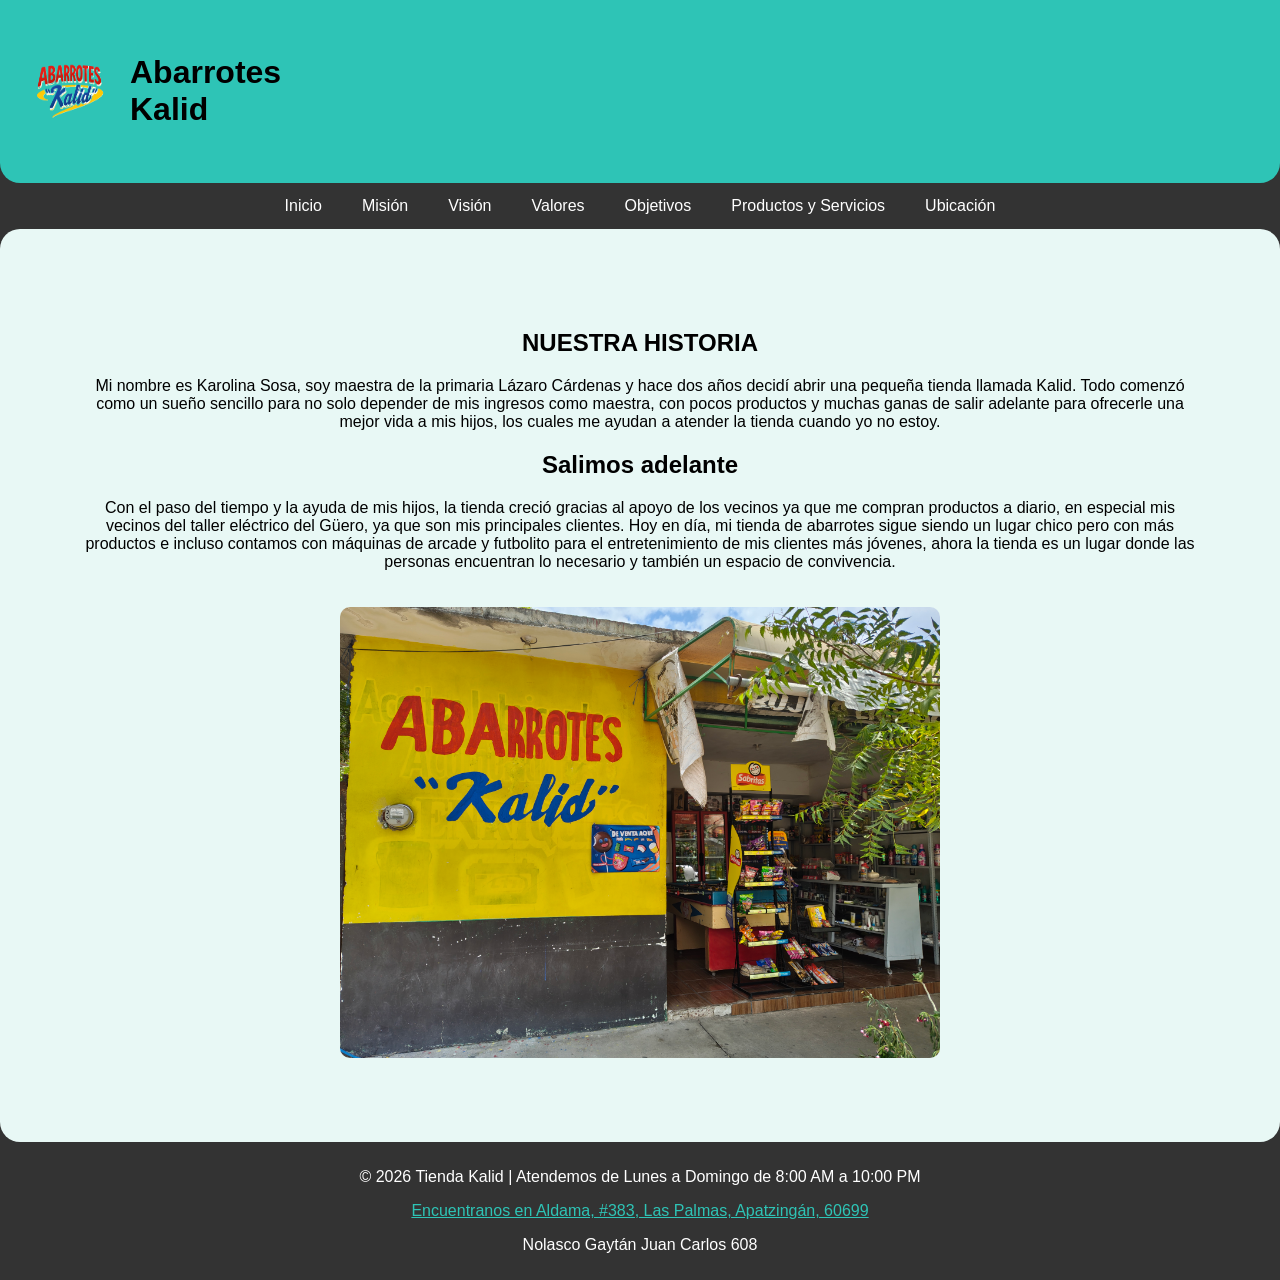
<file: index.html>
<!DOCTYPE html>
<html lang="es">

<head>
    <meta charset="UTF-8">
    <title>Inicio - Abarrotes Kalid</title>
    <link rel="stylesheet" href="styles.css">
</head>

<body>

    <header>
        <h1 class="logo">
            <img src="logo.png" height="15%" width="15%" class="logo">Abarrotes Kalid
        </h1>
    </header>

    <nav>
        <a href="index.html">Inicio</a>
        <a href="mision.html">Misión</a>
        <a href="vision.html">Visión</a>
        <a href="valores.html">Valores</a>
        <a href="objetivos.html">Objetivos</a>
        <a href="servicios.html">Productos y Servicios</a>
        <a href="ubicacion.html">Ubicación</a>
    </nav>

    <main>
        <section class="banner">
            <h2>NUESTRA HISTORIA</h2>
            <p>Mi nombre es Karolina Sosa, soy maestra de la primaria Lázaro Cárdenas y hace dos años decidí abrir
                una pequeña tienda llamada Kalid. Todo comenzó como un sueño sencillo para no solo depender de mis ingresos como maestra,
                con pocos productos y muchas ganas de salir adelante para ofrecerle una mejor vida a mis hijos, los cuales me ayudan a
                atender la tienda cuando yo no estoy.</p>

            <h2>Salimos adelante</h2>
            <p>Con el paso del tiempo y la ayuda de mis hijos, la tienda creció gracias al apoyo de los vecinos ya que me compran productos a diario,
                en especial mis vecinos del taller eléctrico del Güero, ya que son mis principales clientes.
                Hoy en día, mi tienda de abarrotes sigue siendo un lugar chico pero con más productos e incluso contamos con máquinas de arcade
                y futbolito para el entretenimiento de mis clientes más jóvenes, ahora la tienda es un lugar donde las personas encuentran lo necesario
                y también un espacio de convivencia.</p>

            <img src="tienda.jpg" alt="Imagen de la tienda Kalid" style="width:100%; max-width:600px; margin-top:20px; border-radius:10px;">
        </section>
    </main>

    <footer>
        <p>© 2026 Tienda Kalid | Atendemos de Lunes a Domingo de 8:00 AM a 10:00 PM</p>
        <p><a href="https://maps.app.goo.gl/mttD7N1quX3E7P5B9" target="_blank">Encuentranos en Aldama, #383, Las Palmas, Apatzingán, 60699</a></p>
        <p>Nolasco Gaytán Juan Carlos 608</p>
    </footer>

</body>

</html>
</file>
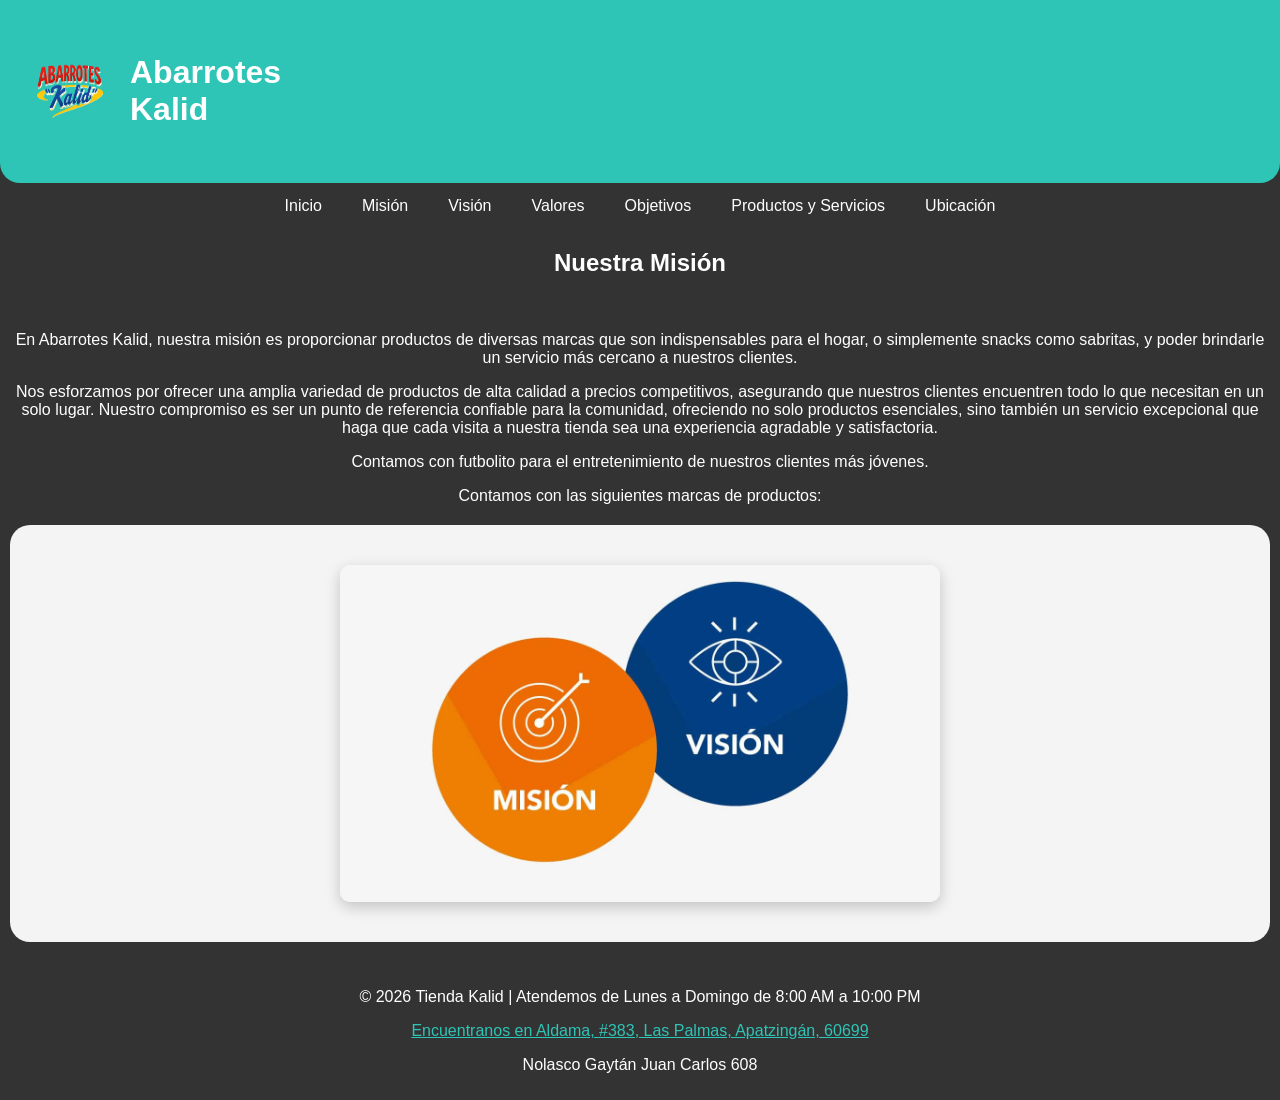
<file: mision.html>
<!DOCTYPE html>
<html lang="es">

<head>
    <meta charset="UTF-8">
    <title>Misión - Abarrotes Kalid</title>
    <link rel="stylesheet" href="styles.css">
</head>

<body class="body2">

    <header>
        <h1 class="logo">
            <img src="logo.png" height="15%" width="15%" class="logo">Abarrotes Kalid
        </h1>
    </header>

    <nav>
        <a href="index.html">Inicio</a>
        <a href="mision.html">Misión</a>
        <a href="vision.html">Visión</a>
        <a href="valores.html">Valores</a>
        <a href="objetivos.html">Objetivos</a>
        <a href="servicios.html">Productos y Servicios</a>
        <a href="ubicacion.html">Ubicación</a>
    </nav>

    <main>
        <section>
            <div class="contenedor">
                <h2 class="centrado">Nuestra Misión</h2>
                <br>
                <p class="centrado">En Abarrotes Kalid, nuestra misión es proporcionar productos de diversas marcas que son indispensables para el hogar, o simplemente snacks como sabritas, y poder brindarle un servicio más cercano a nuestros clientes.</p>
                <p class="centrado">Nos esforzamos por ofrecer una amplia variedad de productos de alta calidad a precios competitivos, asegurando que nuestros clientes encuentren todo lo que necesitan en un solo lugar. Nuestro compromiso es ser un punto de referencia confiable para la comunidad, ofreciendo no solo productos esenciales, sino también un servicio excepcional que haga que cada visita a nuestra tienda sea una experiencia agradable y satisfactoria.</p>
                <p class="centrado">Contamos con futbolito para el entretenimiento de nuestros clientes más jóvenes.</p>
                <p class="centrado">Contamos con las siguientes marcas de productos:</p>
            </div>
            <div class="imagen-mision">
                <img src="mision.jpg" alt="Misión de Abarrotes Kalid" class="img-centrada">
            </div>    
        </section>
    </main>

    <footer>
        <p>© 2026 Tienda Kalid | Atendemos de Lunes a Domingo de 8:00 AM a 10:00 PM</p>
        <p><a href="https://maps.app.goo.gl/mttD7N1quX3E7P5B9" target="_blank">Encuentranos en Aldama, #383, Las Palmas, Apatzingán, 60699</a></p>
        <p>Nolasco Gaytán Juan Carlos 608</p>
    </footer>

</body>

</html>
</file>
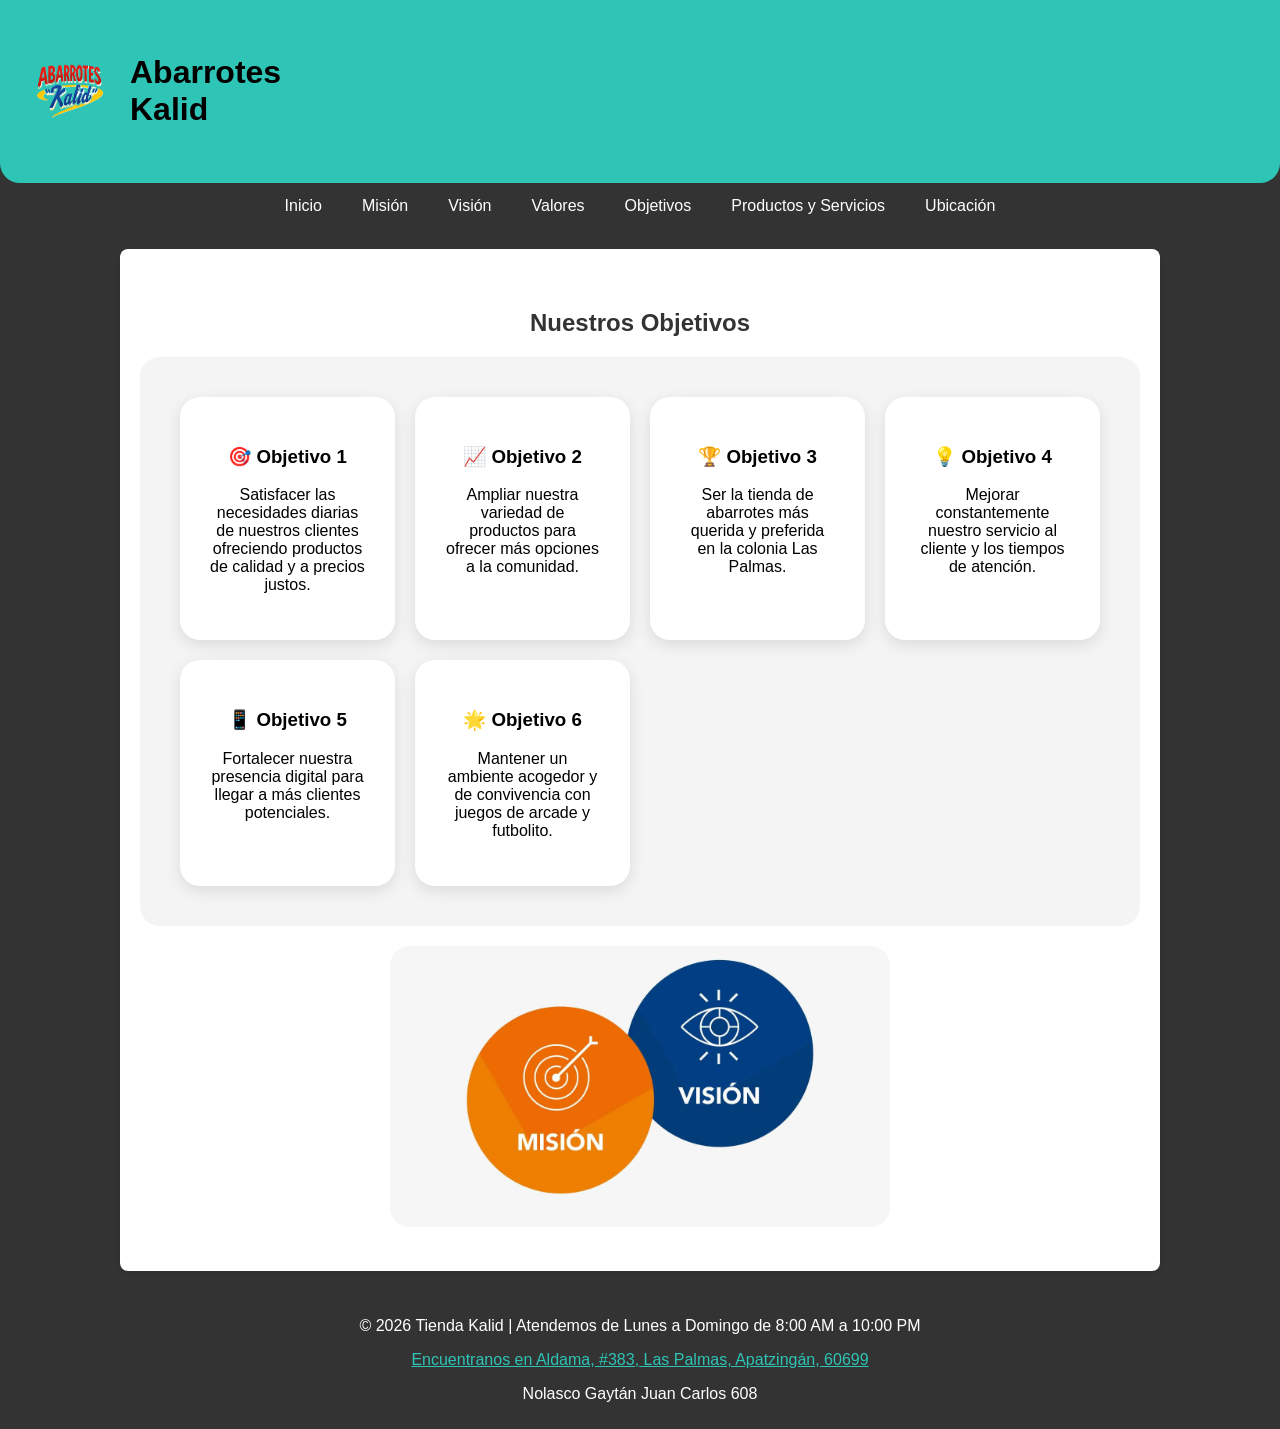
<file: objetivos.html>
<!DOCTYPE html>
<html lang="es">

<head>
    <meta charset="UTF-8">
    <title>Objetivos - Abarrotes Kalid</title>
    <link rel="stylesheet" href="styles.css">
</head>

<body>

    <header>
        <h1 class="logo">
            <img src="logo.png" height="15%" width="15%" class="logo">Abarrotes Kalid
        </h1>
    </header>

    <nav>
        <a href="index.html">Inicio</a>
        <a href="mision.html">Misión</a>
        <a href="vision.html">Visión</a>
        <a href="valores.html">Valores</a>
        <a href="objetivos.html">Objetivos</a>
        <a href="servicios.html">Productos y Servicios</a>
        <a href="ubicacion.html">Ubicación</a>
    </nav>

    <main>
        <section class="venta-section">
            <h2 class="centrado">Nuestros Objetivos</h2>
            
            <div class="islas">
                <div class="isla">
                    <h3>🎯 Objetivo 1</h3>
                    <p>Satisfacer las necesidades diarias de nuestros clientes ofreciendo productos de calidad y a precios justos.</p>
                </div>
                <div class="isla">
                    <h3>📈 Objetivo 2</h3>
                    <p>Ampliar nuestra variedad de productos para ofrecer más opciones a la comunidad.</p>
                </div>
                <div class="isla">
                    <h3>🏆 Objetivo 3</h3>
                    <p>Ser la tienda de abarrotes más querida y preferida en la colonia Las Palmas.</p>
                </div>
                <div class="isla">
                    <h3>💡 Objetivo 4</h3>
                    <p>Mejorar constantemente nuestro servicio al cliente y los tiempos de atención.</p>
                </div>
                <div class="isla">
                    <h3>📱 Objetivo 5</h3>
                    <p>Fortalecer nuestra presencia digital para llegar a más clientes potenciales.</p>
                </div>
                <div class="isla">
                    <h3>🌟 Objetivo 6</h3>
                    <p>Mantener un ambiente acogedor y de convivencia con juegos de arcade y futbolito.</p>
                </div>
            </div>

            <center><img src="mision.jpg" alt="Objetivos de Abarrotes Kalid" width="80%" style="max-width:500px; border-radius:20px; margin-top:20px;"></center>
        </section>
    </main>

    <footer>
        <p>© 2026 Tienda Kalid | Atendemos de Lunes a Domingo de 8:00 AM a 10:00 PM</p>
        <p><a href="https://maps.app.goo.gl/mttD7N1quX3E7P5B9" target="_blank">Encuentranos en Aldama, #383, Las Palmas, Apatzingán, 60699</a></p>
        <p>Nolasco Gaytán Juan Carlos 608</p>
    </footer>

</body>

</html>
</file>
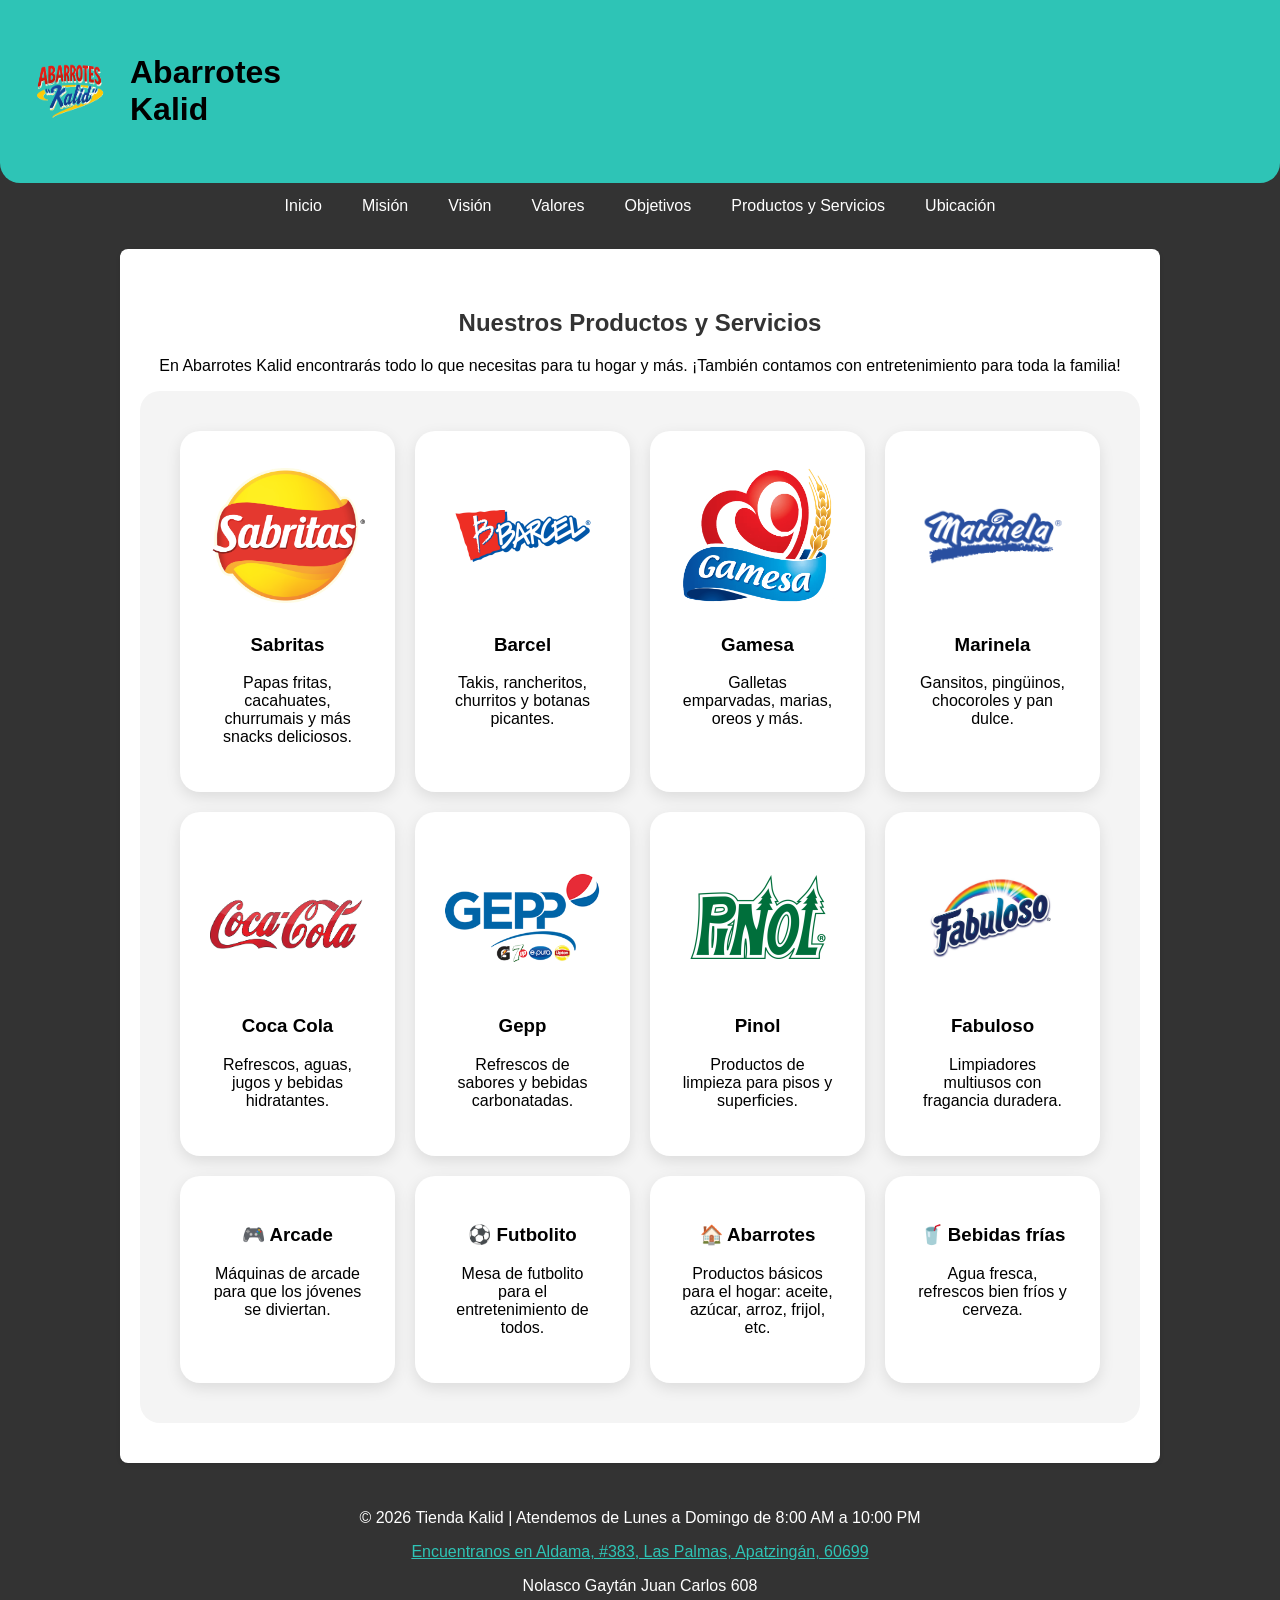
<file: servicios.html>
<!DOCTYPE html>
<html lang="es">

<head>
    <meta charset="UTF-8">
    <title>Productos y Servicios - Abarrotes Kalid</title>
    <link rel="stylesheet" href="styles.css">
</head>

<body>

    <header>
        <h1 class="logo">
            <img src="logo.png" height="15%" width="15%" class="logo">Abarrotes Kalid
        </h1>
    </header>

    <nav>
        <a href="index.html">Inicio</a>
        <a href="mision.html">Misión</a>
        <a href="vision.html">Visión</a>
        <a href="valores.html">Valores</a>
        <a href="objetivos.html">Objetivos</a>
        <a href="servicios.html">Productos y Servicios</a>
        <a href="ubicacion.html">Ubicación</a>
    </nav>

    <main>
        <section class="venta-section">
            <h2 class="centrado">Nuestros Productos y Servicios</h2>
            <p class="centrado">En Abarrotes Kalid encontrarás todo lo que necesitas para tu hogar y más. ¡También contamos con entretenimiento para toda la familia!</p>

            <div class="islas">
                <div class="isla">
                    <img src="sabritas.png" alt="Sabritas" width="100%" style="height:150px; object-fit:contain;">
                    <h3>Sabritas</h3>
                    <p>Papas fritas, cacahuates, churrumais y más snacks deliciosos.</p>
                </div>
                <div class="isla">
                    <img src="barcel.png" alt="Barcel" width="100%" style="height:150px; object-fit:contain;">
                    <h3>Barcel</h3>
                    <p>Takis, rancheritos, churritos y botanas picantes.</p>
                </div>
                <div class="isla">
                    <img src="gamesa.png" alt="Gamesa" width="100%" style="height:150px; object-fit:contain;">
                    <h3>Gamesa</h3>
                    <p>Galletas emparvadas, marias, oreos y más.</p>
                </div>
                <div class="isla">
                    <img src="marinela.png" alt="Marinela" width="100%" style="height:150px; object-fit:contain;">
                    <h3>Marinela</h3>
                    <p>Gansitos, pingüinos, chocoroles y pan dulce.</p>
                </div>
                <div class="isla">
                    <img src="cocacola.png" alt="Coca Cola" width="100%" style="height:150px; object-fit:contain;">
                    <h3>Coca Cola</h3>
                    <p>Refrescos, aguas, jugos y bebidas hidratantes.</p>
                </div>
                <div class="isla">
                    <img src="gepp.png" alt="Gepp" width="100%" style="height:150px; object-fit:contain;">
                    <h3>Gepp</h3>
                    <p>Refrescos de sabores y bebidas carbonatadas.</p>
                </div>
                <div class="isla">
                    <img src="pinol.png" alt="Pinol" width="100%" style="height:150px; object-fit:contain;">
                    <h3>Pinol</h3>
                    <p>Productos de limpieza para pisos y superficies.</p>
                </div>
                <div class="isla">
                    <img src="fabuloso.jpg" alt="Fabuloso" width="100%" style="height:150px; object-fit:contain;">
                    <h3>Fabuloso</h3>
                    <p>Limpiadores multiusos con fragancia duradera.</p>
                </div>
                <div class="isla">
                    <h3>🎮 Arcade</h3>
                    <p>Máquinas de arcade para que los jóvenes se diviertan.</p>
                </div>
                <div class="isla">
                    <h3>⚽ Futbolito</h3>
                    <p>Mesa de futbolito para el entretenimiento de todos.</p>
                </div>
                <div class="isla">
                    <h3>🏠 Abarrotes</h3>
                    <p>Productos básicos para el hogar: aceite, azúcar, arroz, frijol, etc.</p>
                </div>
                <div class="isla">
                    <h3>🥤 Bebidas frías</h3>
                    <p>Agua fresca, refrescos bien fríos y cerveza.</p>
                </div>
            </div>
        </section>
    </main>

    <footer>
        <p>© 2026 Tienda Kalid | Atendemos de Lunes a Domingo de 8:00 AM a 10:00 PM</p>
        <p><a href="https://maps.app.goo.gl/mttD7N1quX3E7P5B9" target="_blank">Encuentranos en Aldama, #383, Las Palmas, Apatzingán, 60699</a></p>
        <p>Nolasco Gaytán Juan Carlos 608</p>
    </footer>

</body>

</html>
</file>
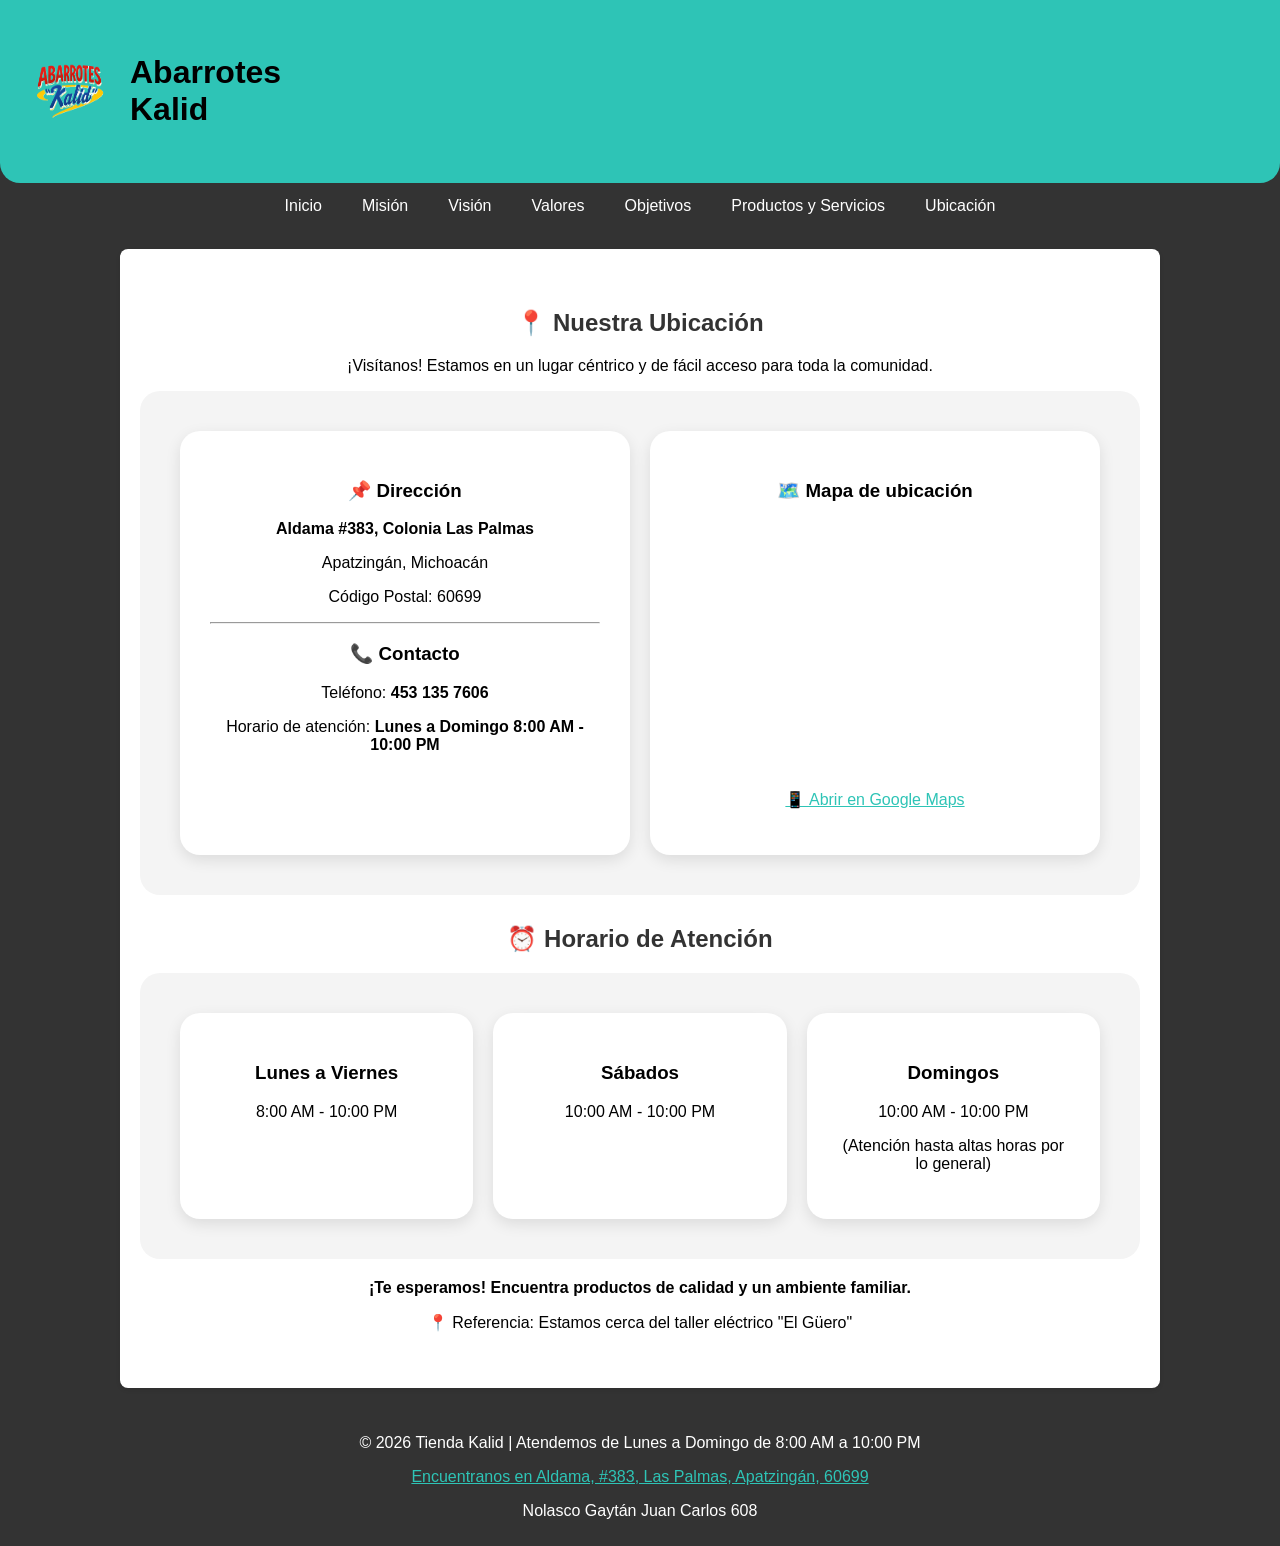
<file: ubicacion.html>
<!DOCTYPE html>
<html lang="es">

<head>
    <meta charset="UTF-8">
    <title>Ubicación - Abarrotes Kalid</title>
    <link rel="stylesheet" href="styles.css">
</head>

<body>

    <header>
        <h1 class="logo">
            <img src="logo.png" height="15%" width="15%" class="logo">Abarrotes Kalid
        </h1>
    </header>

    <nav>
        <a href="index.html">Inicio</a>
        <a href="mision.html">Misión</a>
        <a href="vision.html">Visión</a>
        <a href="valores.html">Valores</a>
        <a href="objetivos.html">Objetivos</a>
        <a href="servicios.html">Productos y Servicios</a>
        <a href="ubicacion.html">Ubicación</a>
    </nav>

    <main>
        <section class="venta-section">
            <h2 class="centrado">📍 Nuestra Ubicación</h2>
            <p class="centrado">¡Visítanos! Estamos en un lugar céntrico y de fácil acceso para toda la comunidad.</p>

            <div class="islas" style="grid-template-columns: repeat(2,1fr);">
                <div class="isla">
                    <h3>📌 Dirección</h3>
                    <p><strong>Aldama #383, Colonia Las Palmas</strong></p>
                    <p>Apatzingán, Michoacán</p>
                    <p>Código Postal: 60699</p>
                    <hr>
                    <h3>📞 Contacto</h3>
                    <p>Teléfono: <strong>453 135 7606</strong></p>
                    <p>Horario de atención: <strong>Lunes a Domingo 8:00 AM - 10:00 PM</strong></p>
                </div>

                <div class="isla">
                    <h3>🗺️ Mapa de ubicación</h3>
                    <iframe 
                        src="https://www.google.com/maps/embed?pb=!1m18!1m12!1m3!1d3767.345!2d-102.350!3d19.086!2m3!1f0!2f0!3f0!3m2!1i1024!2i768!4f13.1!3m3!1m2!1s0x842d2f5b8f5b5b5b%3A0x5b5b5b5b5b5b5b5b!2sAldama%2C%20Las%20Palmas%2C%20Apatzing%C3%A1n%2C%20Mich.!5e0!3m2!1ses!2smx!4v1700000000000!5m2!1ses!2smx" 
                        width="100%" 
                        height="250" 
                        style="border:0; border-radius:10px;" 
                        allowfullscreen="" 
                        loading="lazy">
                    </iframe>
                    <p><a href="https://maps.app.goo.gl/mttD7N1quX3E7P5B9" target="_blank">📱 Abrir en Google Maps</a></p>
                </div>
            </div>

            <h2 class="centrado" style="margin-top:30px;">⏰ Horario de Atención</h2>
            <div class="islas" style="grid-template-columns: repeat(3,1fr);">
                <div class="isla">
                    <h3>Lunes a Viernes</h3>
                    <p>8:00 AM - 10:00 PM</p>
                </div>
                <div class="isla">
                    <h3>Sábados</h3>
                    <p>10:00 AM - 10:00 PM</p>
                </div>
                <div class="isla">
                    <h3>Domingos</h3>
                    <p>10:00 AM - 10:00 PM</p>
                    <p>(Atención hasta altas horas por lo general)</p>
                </div>
            </div>

            <center>
                <p style="margin-top:20px;"><strong>¡Te esperamos! Encuentra productos de calidad y un ambiente familiar.</strong></p>
                <p>📍 Referencia: Estamos cerca del taller eléctrico "El Güero"</p>
            </center>
        </section>
    </main>

    <footer>
        <p>© 2026 Tienda Kalid | Atendemos de Lunes a Domingo de 8:00 AM a 10:00 PM</p>
        <p><a href="https://maps.app.goo.gl/mttD7N1quX3E7P5B9" target="_blank">Encuentranos en Aldama, #383, Las Palmas, Apatzingán, 60699</a></p>
        <p>Nolasco Gaytán Juan Carlos 608</p>
    </footer>

</body>

</html>
</file>
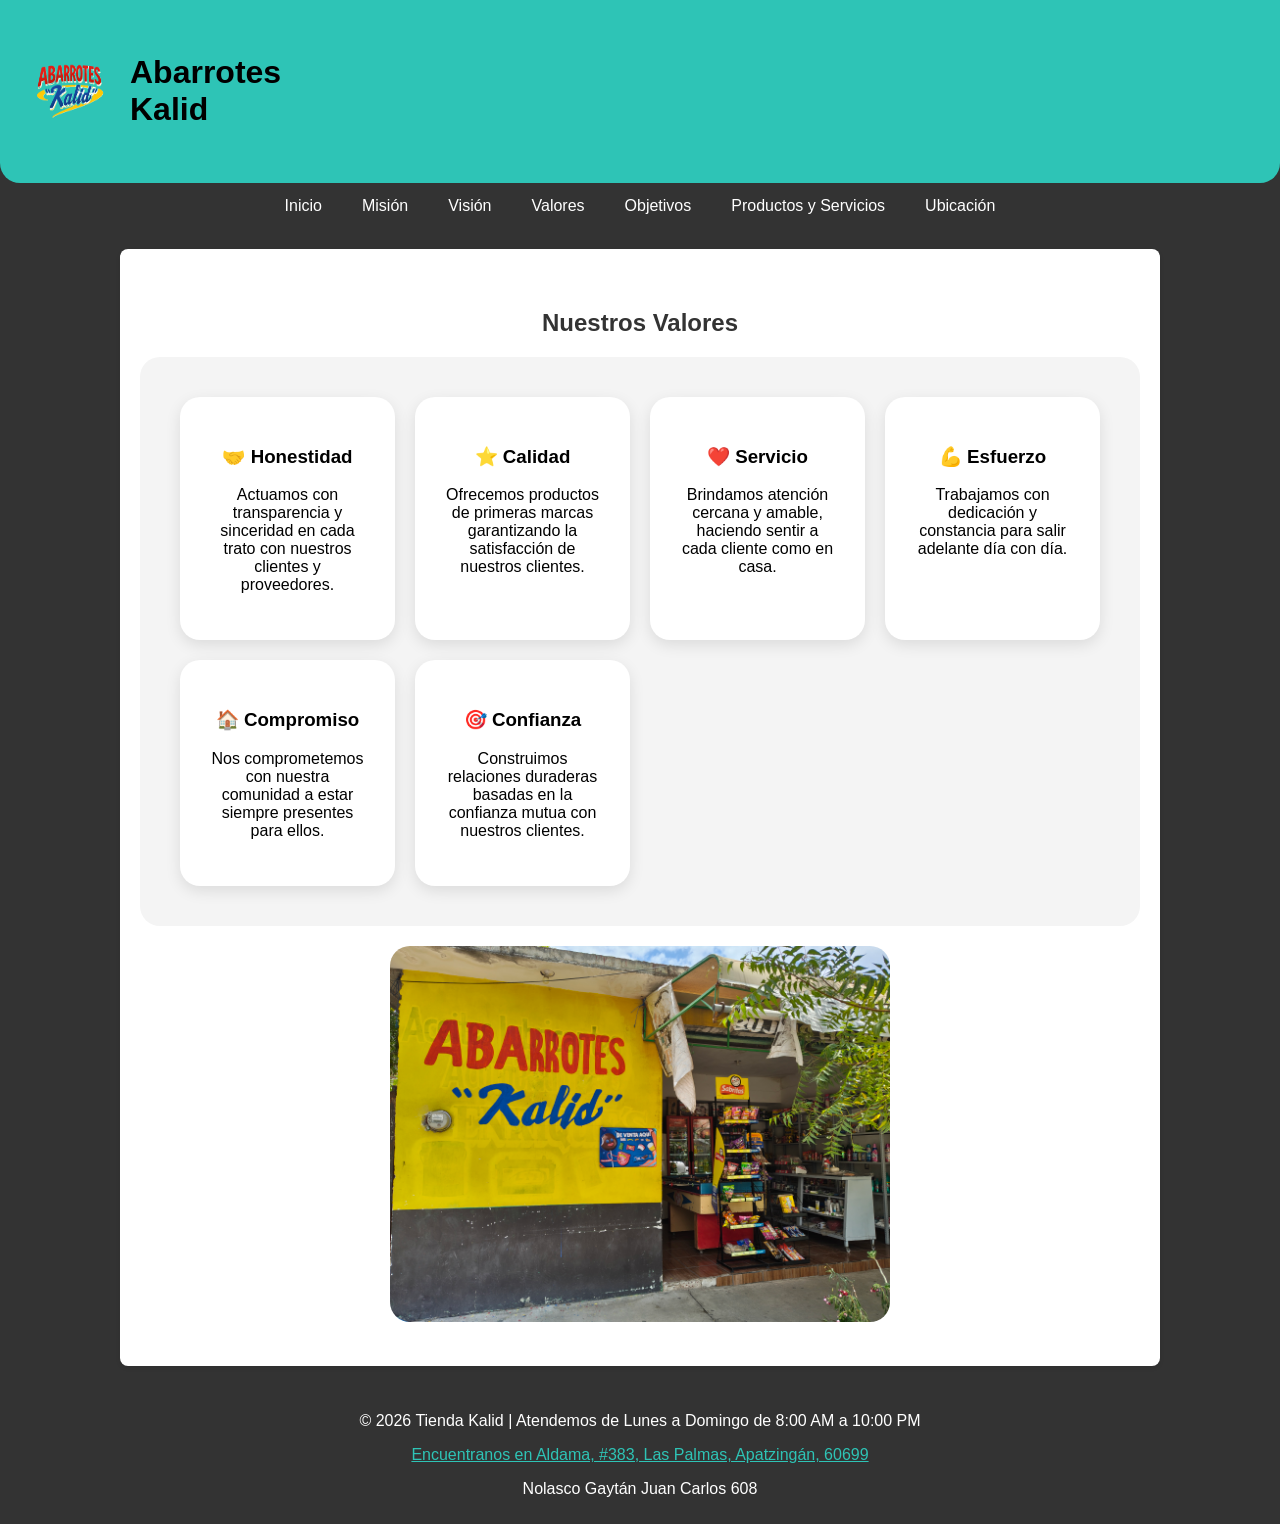
<file: valores.html>
<!DOCTYPE html>
<html lang="es">

<head>
    <meta charset="UTF-8">
    <title>Valores - Abarrotes Kalid</title>
    <link rel="stylesheet" href="styles.css">
</head>

<body>

    <header>
        <h1 class="logo">
            <img src="logo.png" height="15%" width="15%" class="logo">Abarrotes Kalid
        </h1>
    </header>

    <nav>
        <a href="index.html">Inicio</a>
        <a href="mision.html">Misión</a>
        <a href="vision.html">Visión</a>
        <a href="valores.html">Valores</a>
        <a href="objetivos.html">Objetivos</a>
        <a href="servicios.html">Productos y Servicios</a>
        <a href="ubicacion.html">Ubicación</a>
    </nav>

    <main>
        <section class="venta-section">
            <h2 class="centrado">Nuestros Valores</h2>
            
            <div class="islas">
                <div class="isla">
                    <h3>🤝 Honestidad</h3>
                    <p>Actuamos con transparencia y sinceridad en cada trato con nuestros clientes y proveedores.</p>
                </div>
                <div class="isla">
                    <h3>⭐ Calidad</h3>
                    <p>Ofrecemos productos de primeras marcas garantizando la satisfacción de nuestros clientes.</p>
                </div>
                <div class="isla">
                    <h3>❤️ Servicio</h3>
                    <p>Brindamos atención cercana y amable, haciendo sentir a cada cliente como en casa.</p>
                </div>
                <div class="isla">
                    <h3>💪 Esfuerzo</h3>
                    <p>Trabajamos con dedicación y constancia para salir adelante día con día.</p>
                </div>
                <div class="isla">
                    <h3>🏠 Compromiso</h3>
                    <p>Nos comprometemos con nuestra comunidad a estar siempre presentes para ellos.</p>
                </div>
                <div class="isla">
                    <h3>🎯 Confianza</h3>
                    <p>Construimos relaciones duraderas basadas en la confianza mutua con nuestros clientes.</p>
                </div>
            </div>

            <center><img src="tienda.jpg" alt="Valores de Abarrotes Kalid" width="80%" style="max-width:500px; border-radius:20px; margin-top:20px;"></center>
        </section>
    </main>

    <footer>
        <p>© 2026 Tienda Kalid | Atendemos de Lunes a Domingo de 8:00 AM a 10:00 PM</p>
        <p><a href="https://maps.app.goo.gl/mttD7N1quX3E7P5B9" target="_blank">Encuentranos en Aldama, #383, Las Palmas, Apatzingán, 60699</a></p>
        <p>Nolasco Gaytán Juan Carlos 608</p>
    </footer>

</body>

</html>
</file>
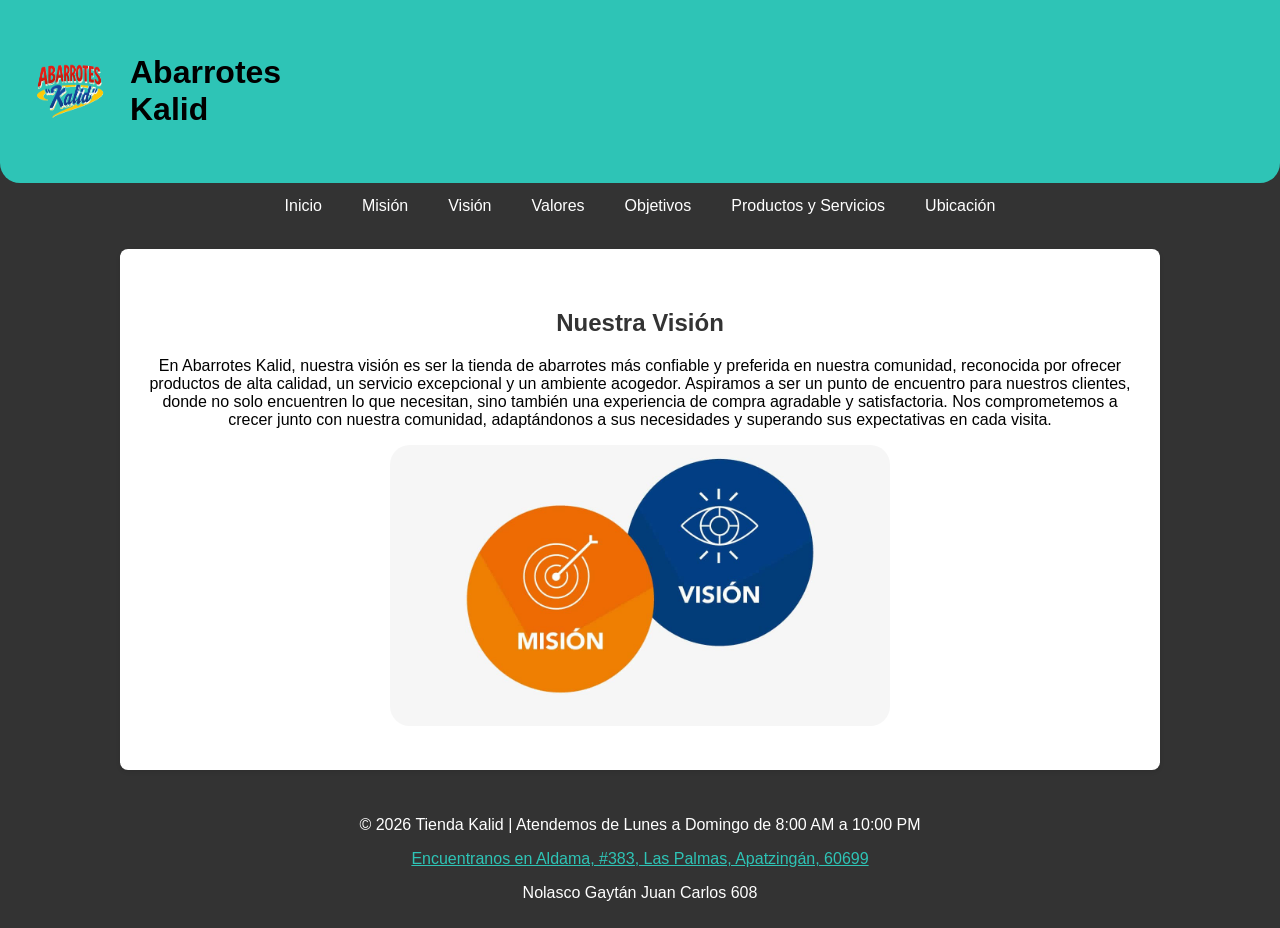
<file: vision.html>
<!DOCTYPE html>
<html lang="es">

<head>
    <meta charset="UTF-8">
    <title>Visión - Abarrotes Kalid</title>
    <link rel="stylesheet" href="styles.css">
</head>

<body>

    <header>
        <h1 class="logo">
            <img src="logo.png" height="15%" width="15%" class="logo">Abarrotes Kalid
        </h1>
    </header>

    <nav>
        <a href="index.html">Inicio</a>
        <a href="mision.html">Misión</a>
        <a href="vision.html">Visión</a>
        <a href="valores.html">Valores</a>
        <a href="objetivos.html">Objetivos</a>
        <a href="servicios.html">Productos y Servicios</a>
        <a href="ubicacion.html">Ubicación</a>
    </nav>

    <main>
        <section class="venta-section">
            <h2 class="centrado">Nuestra Visión</h2>
            <p class="centrado">En Abarrotes Kalid, nuestra visión es ser la tienda de abarrotes más confiable y preferida en nuestra comunidad, reconocida por ofrecer productos de alta calidad, un servicio excepcional y un ambiente acogedor. Aspiramos a ser un punto de encuentro para nuestros clientes, donde no solo encuentren lo que necesitan, sino también una experiencia de compra agradable y satisfactoria. Nos comprometemos a crecer junto con nuestra comunidad, adaptándonos a sus necesidades y superando sus expectativas en cada visita.</p>
            <center><img src="mision.jpg" alt="Visión de Abarrotes Kalid" width="80%" style="max-width:500px; border-radius:20px;"></center>
        </section>
    </main>

    <footer>
        <p>© 2026 Tienda Kalid | Atendemos de Lunes a Domingo de 8:00 AM a 10:00 PM</p>
        <p><a href="https://maps.app.goo.gl/mttD7N1quX3E7P5B9" target="_blank">Encuentranos en Aldama, #383, Las Palmas, Apatzingán, 60699</a></p>
        <p>Nolasco Gaytán Juan Carlos 608</p>
    </footer>

</body>

</html>
</file>
<file: styles.css>
body{
font-family: Arial;
color: rgb(0, 0, 0);
margin:0;
background: #333;
}

.body2{
font-family: Arial;
color: rgb(255, 255, 255);
margin:0px;
background: #333;
}

header{
background:#2ec4b6;
padding:20px;
width: 100;
height: 100%;
border-bottom-left-radius: 20px;
border-bottom-right-radius: 20px;
}

header h1 {
    display: flex;
    align-items: center;      
}

header h1 img {
    height: 50px;             
    margin-right: 10px;       
}

.logo   {
width:100px;
height: 100px;
border-radius: 50%;
}

nav{
display:flex;
justify-content:center;
background:#333;
}

nav a{
color:white;
padding:14px 20px;
text-decoration:none;
border: none;
cursor: pointer;
}

nav a:hover{
background:#555;
}

.contenedor{
margin: 10px;
}

.banner{
text-align:center;
padding:80px;
background:#e8f8f5;
border-radius: 20px;
}

.btn{
    background:#2ec4b6;
    border:none;
    padding:24px 40px;
    margin:10px;
    color:white;
    cursor:pointer;
    font-size: large;
}

a{
    color:#2ec4b6;
}

.categorias{
display:grid;
grid-template-columns:repeat(4,1fr);
gap:20px;
padding:40px;
}

.card{
background:white;
padding:30px;
text-align:center;
border-radius:8px;
box-shadow:0 2px 4px rgba(0,0,0,0.1);
}

footer{
background:#333;
color:white;
text-align:center;
padding:10px;
}

.contact-section{
background:white;
padding:40px;
max-width:600px;
margin:auto;
border-radius:10px;
box-shadow:0 5px 15px rgba(0,0,0,0).1;
}

.amplio{
width:100%;
padding:10px;
margin-bottom:15px;
}

.centrado{
text-align:center;
}

.islas{
display:grid;
grid-template-columns:repeat(4,1fr);
gap:20px;
padding:40px;
background-color: #f4f4f4;
border-radius: 20px;
}

.isla{
    width: auto;
    color: black;
background:white;
padding:30px;
border-radius:20px;
text-align:center;
box-shadow:0 5px 15px rgba(0,0,0,0.1);
transition:all 0.4s ease;
cursor:pointer;
}

.isla:hover{
transform:scale(1.1);
box-shadow:0 10px 30px rgba(0,0,0,0.2);
background:#2ec4b6;
color:white;
}

.venta-section{ 
    background-color: #fff; 
    padding: 40px 20px; 
    border-radius: 8px; 
    box-shadow: 0 2px 4px rgba(0, 0, 0, 0.1); 
    max-width: 1000px; 
    margin: 20px auto; 
} 
 
.venta-section h2{ 
    color: #333; 
    margin-bottom: 20px; 
    font-size: 24px; 
} 
 
.venta-section form{ 
    display: flex; 
    flex-direction: column;
    align-items: center; 
} 
 
.venta-section label{ 
    margin-bottom: 5px; 
    color: #555; 
} 
 
.venta-section input, 
.venta-section textarea, 
.venta-section select{ 
    padding: 10px; 
    margin-bottom: 20px; 
    border: 1px solid #ccc; 
    border-radius: 4px; 
    font-size: 16px; 
} 
 
.venta-section button{ 
    padding: 10px 20px; 
    background-color: #2ec4b6; 
    color: white; 
    border: none; 
    border-radius: 4px; 
    cursor: pointer; 
    font-size: 16px; 
} 
 
.venta-section button:hover{ 
background-color: #5bddd1; 
} 

.imagen-mision {
    display: flex;
    justify-content: center;
    align-items: center;
    padding: 40px 20px;
    background-color: #f4f4f4;
    border-radius: 20px;
    margin: 20px 10px;
}

.img-centrada {
    max-width: 600px;
    width: 90%;
    height: auto;
    border-radius: 10px;
    box-shadow: 0 5px 15px rgba(0, 0, 0, 0.2);
}
</file>
